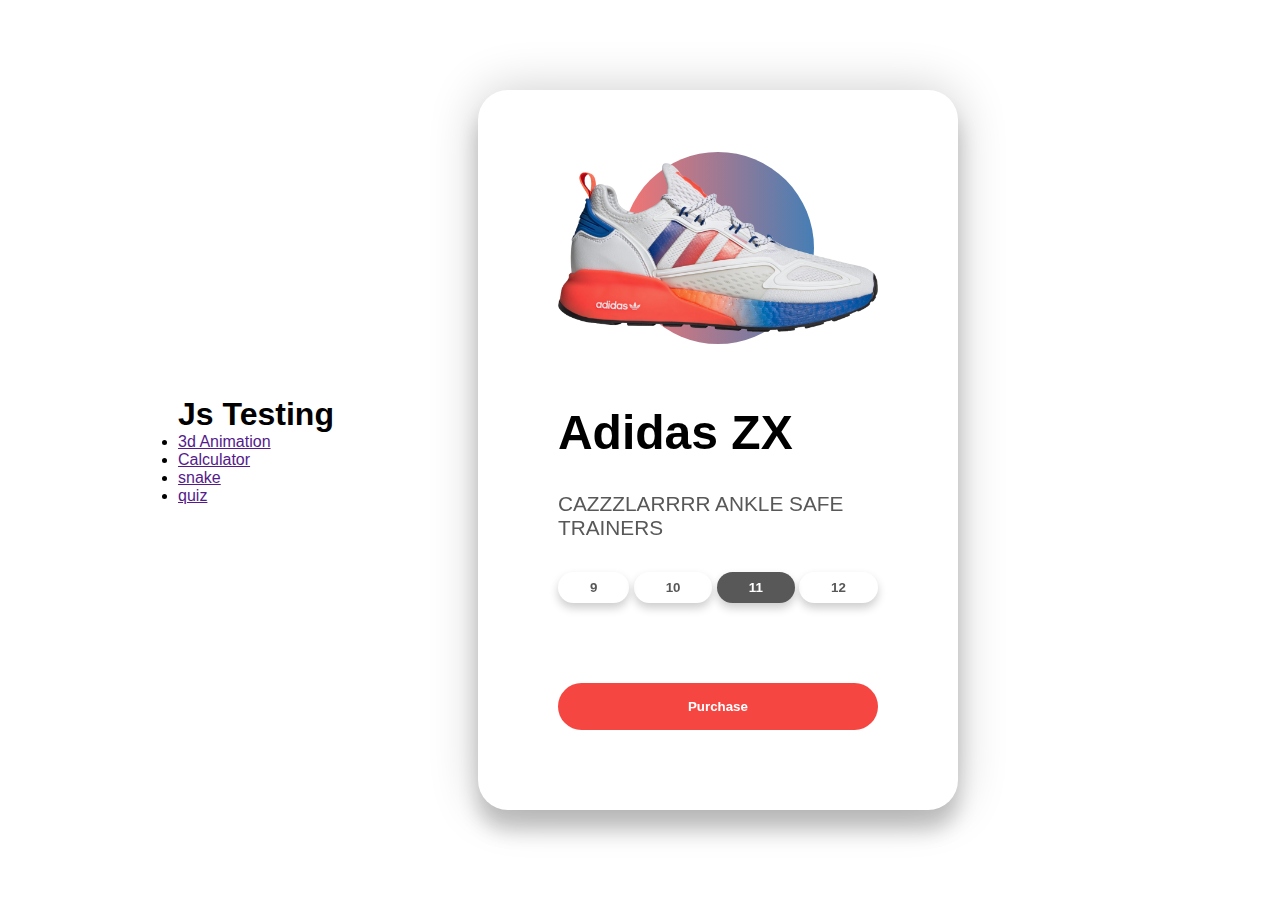
<file: index.html>
<!DOCTYPE html>
<html lang="en">
  <head>
    <meta charset="UTF-8" />
    <meta http-equiv="X-UA-Compatible" content="IE=edge" />
    <meta name="viewport" content="width=device-width, initial-scale=1.0" />
    <link rel="stylesheet" href="/assets/css/style.css" type="text/css" />

    <title>Document</title>
  </head>
  <body>
    <header>
      <h1>Js Testing
      </h1>
      <ul>
        <li><a href="">3d Animation</a></li>
        <li><a href="">Calculator</a></li>
        <li><a href="">snake</a></li>
        <li><a href="">quiz</a></li>
      </ul>
    </header>
    </header>
    <div class="container">
      <div class="card">
        <div class="shoe">
          <div class="circle"></div>
          <img src="adidas.png" alt="adidas shoe" />
        </div>
        <div class="info">
          <h1 class="title">Adidas ZX</h1>
          <h3 class="">CAZZZLARRRR ANKLE SAFE TRAINERS</h3>
          <div class="sizes">
            <button>9</button>
            <button>10</button>
            <button class="active">11</button>
            <button>12</button>
          </div>
          <div class="purchase">
            <button>Purchase</button>
          </div>
        </div>
      </div>
    </div>
    <script src="/assets/js/app.js"></script>
  </body>
</html>
</file>
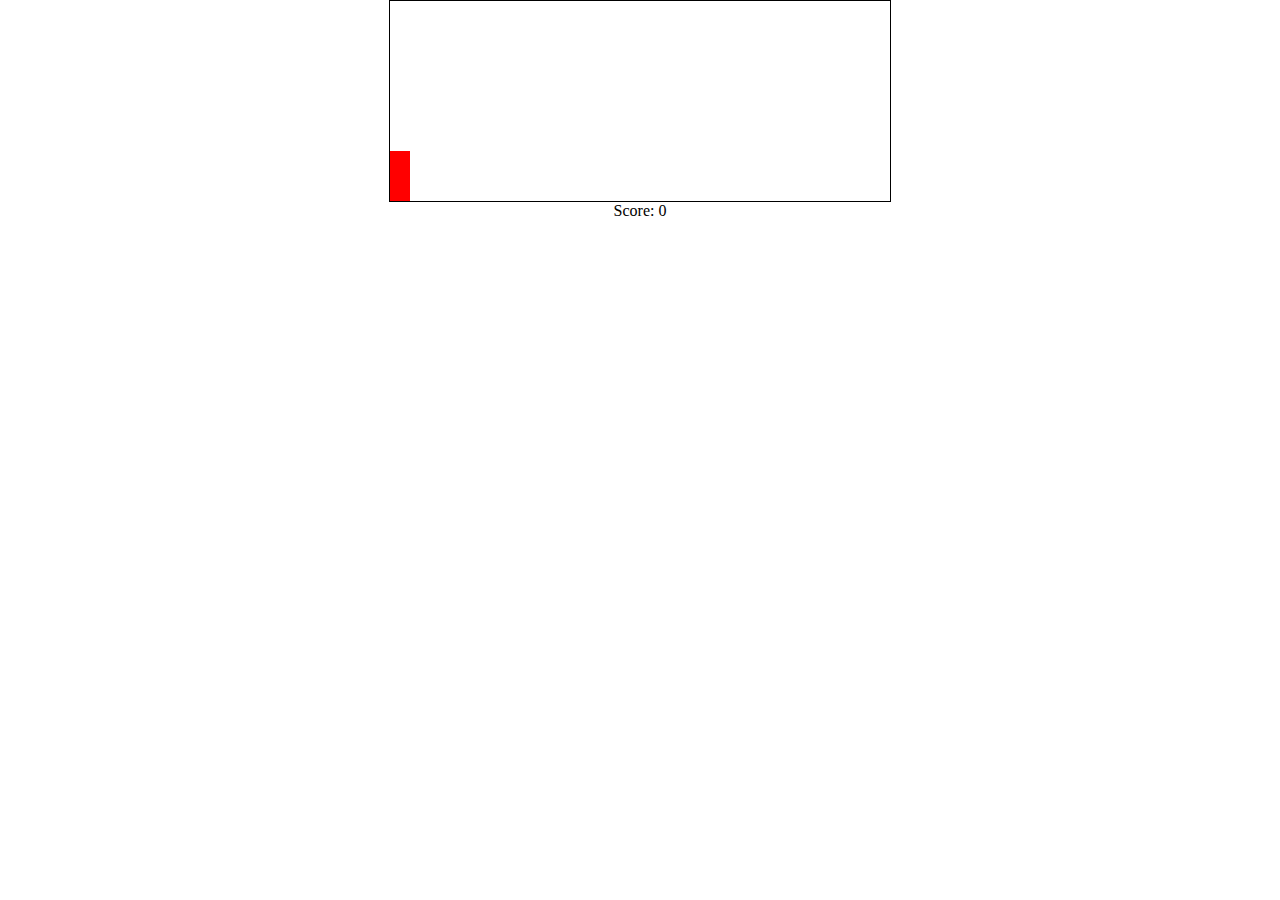
<file: errorgame.html>
<!DOCTYPE html>
<html lang="en" onclick="jump()">
  <head>
    <meta charset="UTF-8" />
    <meta http-equiv="X-UA-Compatible" content="IE=edge" />
    <meta name="viewport" content="width=device-width, initial-scale=1.0" />
    <link rel="stylesheet" href="assets/css/style1.css" type="text/css" />
    <title>Document</title>
  </head>
  <body>
    <div class="game">
      <div id="character"></div>
      <div id="block"></div>
    </div>
    <p>Score: <span id="scoreSpan"></span></p>

    <script src="assets/js/app1.js"></script>
  </body>
</html>
</file>
<file: assets/css/style.css>
* {
  margin: 0;
  padding: 0;
  box-sizing: border-box;
}

body {
  font-family: "Poppins", sans-serif;
  min-height: 100vh;
  display: flex;
  align-items: center;
  justify-content: center;
  perspective: 1000px;
}
.container {
  width: 60%; /*change back to 50%*/
  display: flex;
  justify-content: center;
  align-items: center;
}
.card {
  transform-style: preserve-3d;
  min-height: 80vh;
  width: 30rem;
  border-radius: 30px;
  padding: 0rem 5rem;
  box-shadow: 0 20px 20px rgba(0, 0, 0, 0.2), 0px 0px 50px rgba(0, 0, 0, 0.2);
}

.shoe {
  min-height: 35vh;
  display: flex;
  align-items: center;
  justify-content: center;
}
.shoe img {
  width: 20rem;
  z-index: 2;
  transition: all 0.75s ease-out;
}
.circle {
  width: 12rem;
  height: 12rem;
  background: linear-gradient(
    to right,
    rgba(245, 70, 66, 0.75),
    rgba(8, 83, 156, 0.75)
  );
  position: absolute;
  border-radius: 50%;
  z-index: 1;
}

.info h1 {
  font-size: 3rem;
  transition: all 0.75s ease-out;
}
.info h3 {
  font-size: 1.3rem;
  padding: 2rem 0rem;
  color: #585858;
  font-weight: lighter;
  transition: all 0.75s ease-out;
}
.sizes {
  display: flex;
  justify-content: space-between;
  transition: all 0.75s ease-out;
}
.sizes button {
  padding: 0.5rem 2rem;
  background: none;
  border: none;
  box-shadow: 0px 5px 10px rgba(0, 0, 0, 0.2);
  border-radius: 30px;
  cursor: pointer;
  font-weight: bold;
  color: #585858;
}
button.active {
  background: #585858;
  color: white;
}
.purchase {
  margin-top: 5rem;
  transition: all 0.75s ease-out;
}
.purchase button {
  width: 100%;
  padding: 1rem 0rem;
  margin-bottom: 2rem;
  background: #f54642;
  border: none;
  color: white;
  cursor: pointer;
  border-radius: 30px;
  font-weight: bolder;
}
</file>
<file: assets/css/style1.css>
* {
  padding: 0;
  margin: 0;
  overflow-x: hidden;
}
.game {
  width: 500px;
  height: 200px;
  border: 1px solid black;
  margin: auto;
}
#character {
  width: 20px;
  height: 50px;
  background-color: red;
  position: relative;
  top: 150px;
}
.animate {
  animation: jump 0.3s linear;
}
@keyframes jump {
  0% {
    top: 150px;
  }
  30% {
    top: 100px;
  }
  70% {
    top: 100px;
  }
  100% {
    top: 150px;
  }
}

#block {
  background-color: blue;
  width: 20px;
  height: 20px;
  position: relative;
  top: 130px;
  left: 500px;
  animation: block 1s infinite linear;
}
@keyframes block {
  0% {
    left: 500px;
  }
  100% {
    left: -20px;
  }
}
p {
  text-align: center;
}
</file>
